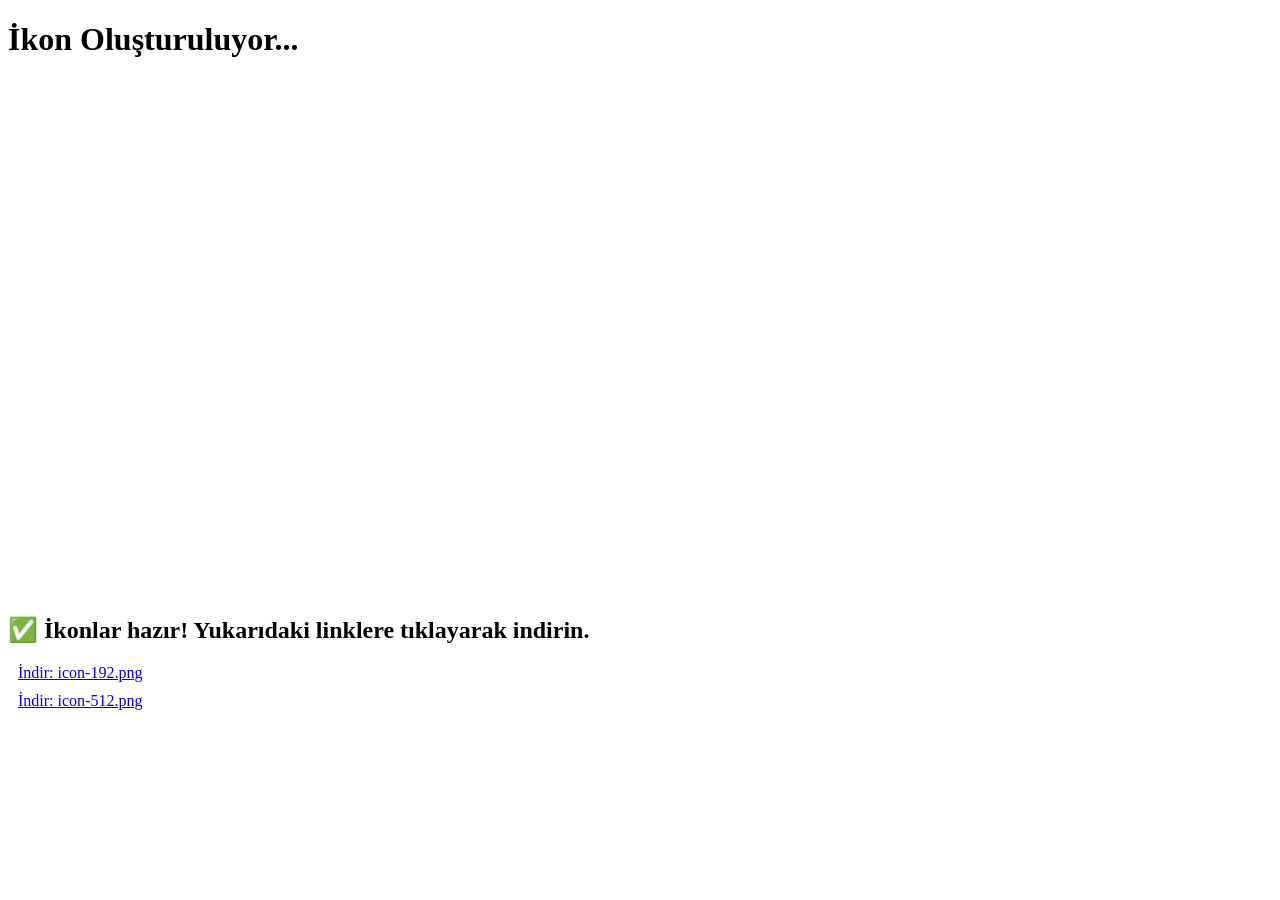
<file: create-icons.html>
<!DOCTYPE html>
<html lang="tr">
<head>
    <meta charset="UTF-8">
    <title>Beyaz Kuş - İkon Oluşturucu</title>
</head>
<body>
    <h1>İkon Oluşturuluyor...</h1>
    <canvas id="canvas192" width="192" height="192"></canvas>
    <canvas id="canvas512" width="512" height="512"></canvas>
    
    <script>
        // 192x192 ikon
        const canvas192 = document.getElementById('canvas192');
        const ctx192 = canvas192.getContext('2d');
        
        // Gradient arka plan
        const gradient192 = ctx192.createLinearGradient(0, 0, 192, 192);
        gradient192.addColorStop(0, '#667eea');
        gradient192.addColorStop(1, '#764ba2');
        ctx192.fillStyle = gradient192;
        ctx192.fillRect(0, 0, 192, 192);
        
        // Beyaz kuş emoji
        ctx192.font = 'bold 120px Arial';
        ctx192.textAlign = 'center';
        ctx192.textBaseline = 'middle';
        ctx192.fillText('🕊️', 96, 96);
        
        // 512x512 ikon
        const canvas512 = document.getElementById('canvas512');
        const ctx512 = canvas512.getContext('2d');
        
        const gradient512 = ctx512.createLinearGradient(0, 0, 512, 512);
        gradient512.addColorStop(0, '#667eea');
        gradient512.addColorStop(1, '#764ba2');
        ctx512.fillStyle = gradient512;
        ctx512.fillRect(0, 0, 512, 512);
        
        ctx512.font = 'bold 320px Arial';
        ctx512.textAlign = 'center';
        ctx512.textBaseline = 'middle';
        ctx512.fillText('🕊️', 256, 256);
        
        // İndirme linkleri oluştur
        setTimeout(() => {
            // 192x192
            canvas192.toBlob((blob) => {
                const url = URL.createObjectURL(blob);
                const a = document.createElement('a');
                a.href = url;
                a.download = 'icon-192.png';
                a.textContent = 'İndir: icon-192.png';
                a.style.display = 'block';
                a.style.margin = '10px';
                document.body.appendChild(a);
            });
            
            // 512x512
            canvas512.toBlob((blob) => {
                const url = URL.createObjectURL(blob);
                const a = document.createElement('a');
                a.href = url;
                a.download = 'icon-512.png';
                a.textContent = 'İndir: icon-512.png';
                a.style.display = 'block';
                a.style.margin = '10px';
                document.body.appendChild(a);
            });
            
            document.body.innerHTML += '<h2>✅ İkonlar hazır! Yukarıdaki linklere tıklayarak indirin.</h2>';
        }, 500);
    </script>
</body>
</html>
</file>
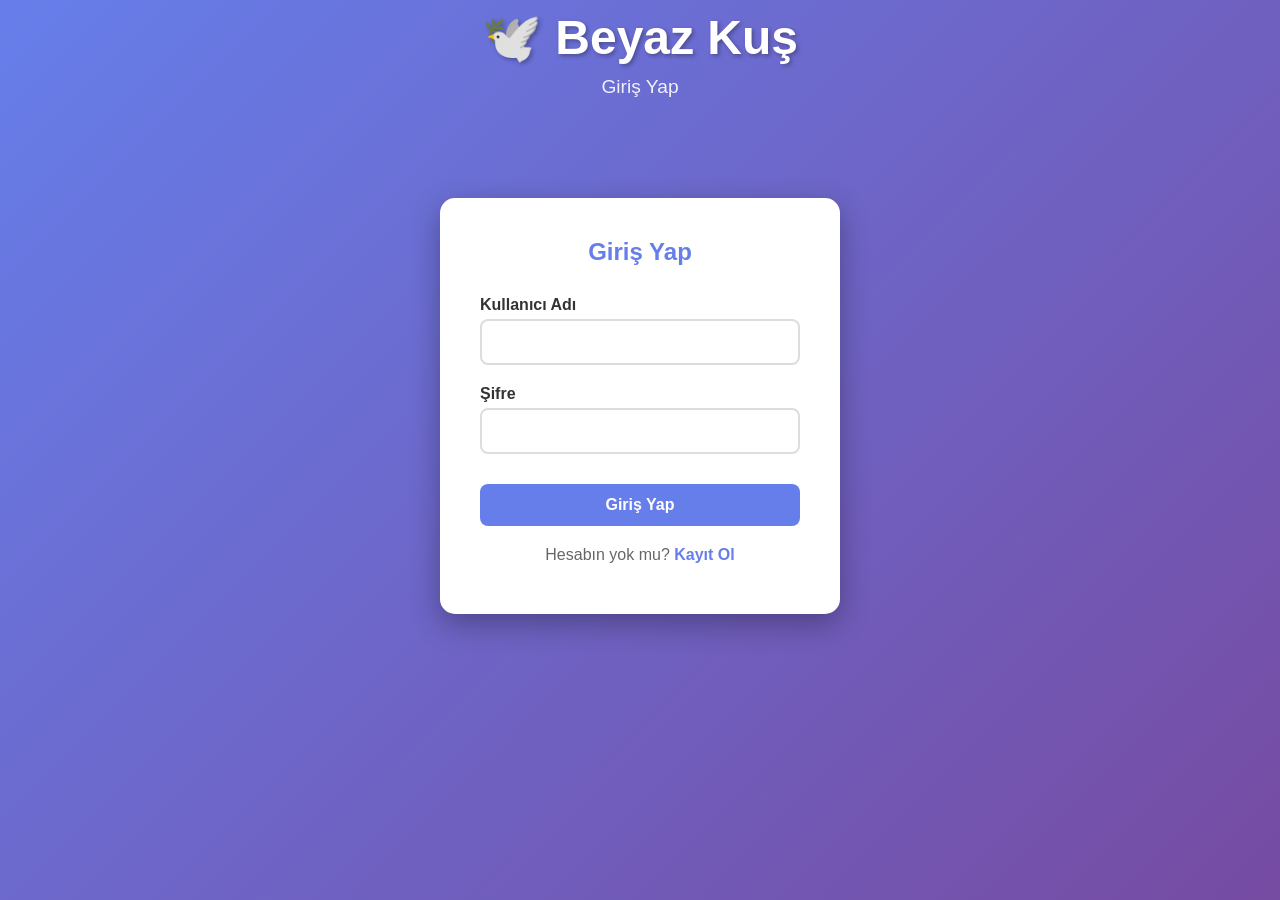
<file: login.html>
<!DOCTYPE html>
<html lang="tr">
<head>
    <meta charset="UTF-8">
    <meta name="viewport" content="width=device-width, initial-scale=1.0">
    <title>Beyaz Kuş - Giriş</title>
    <link rel="stylesheet" href="style.css">
    <style>
        .login-container {
            max-width: 400px;
            margin: 100px auto;
            background: white;
            padding: 40px;
            border-radius: 15px;
            box-shadow: 0 10px 30px rgba(0,0,0,0.3);
        }
        
        .login-container h2 {
            text-align: center;
            color: #667eea;
            margin-bottom: 30px;
        }
        
        .form-group {
            margin-bottom: 20px;
        }
        
        .form-group label {
            display: block;
            margin-bottom: 5px;
            color: #333;
            font-weight: bold;
        }
        
        .form-group input {
            width: 100%;
            padding: 12px;
            border: 2px solid #ddd;
            border-radius: 8px;
            font-size: 1em;
        }
        
        .btn-login {
            width: 100%;
            padding: 12px;
            background: #667eea;
            color: white;
            border: none;
            border-radius: 8px;
            font-size: 1em;
            font-weight: bold;
            cursor: pointer;
            margin-top: 10px;
        }
        
        .btn-login:hover {
            background: #5568d3;
        }
        
        .switch-mode {
            text-align: center;
            margin-top: 20px;
            color: #666;
        }
        
        .switch-mode a {
            color: #667eea;
            text-decoration: none;
            font-weight: bold;
        }
        
        .error {
            color: red;
            text-align: center;
            margin-top: 10px;
        }
    </style>
</head>
<body>
    <div class="container">
        <header>
            <h1>🕊️ Beyaz Kuş</h1>
            <p class="subtitle">Giriş Yap</p>
        </header>

        <div class="login-container">
            <h2 id="formTitle">Giriş Yap</h2>
            
            <form id="authForm">
                <div class="form-group">
                    <label for="username">Kullanıcı Adı</label>
                    <input type="text" id="username" required>
                </div>
                
                <div class="form-group">
                    <label for="password">Şifre</label>
                    <input type="password" id="password" required>
                </div>
                
                <button type="submit" class="btn-login" id="submitBtn">Giriş Yap</button>
            </form>
            
            <div class="switch-mode">
                <span id="switchText">Hesabın yok mu?</span>
                <a href="#" id="switchMode">Kayıt Ol</a>
            </div>
            
            <div class="error" id="errorMsg"></div>
        </div>
    </div>

    <script>
        let isLoginMode = true;
        
        const formTitle = document.getElementById('formTitle');
        const submitBtn = document.getElementById('submitBtn');
        const switchText = document.getElementById('switchText');
        const switchMode = document.getElementById('switchMode');
        const authForm = document.getElementById('authForm');
        const errorMsg = document.getElementById('errorMsg');
        
        // Mod değiştir (Giriş/Kayıt)
        switchMode.addEventListener('click', (e) => {
            e.preventDefault();
            isLoginMode = !isLoginMode;
            
            if (isLoginMode) {
                formTitle.textContent = 'Giriş Yap';
                submitBtn.textContent = 'Giriş Yap';
                switchText.textContent = 'Hesabın yok mu?';
                switchMode.textContent = 'Kayıt Ol';
            } else {
                formTitle.textContent = 'Kayıt Ol';
                submitBtn.textContent = 'Kayıt Ol';
                switchText.textContent = 'Hesabın var mı?';
                switchMode.textContent = 'Giriş Yap';
            }
            errorMsg.textContent = '';
        });
        
        // Form gönder
        authForm.addEventListener('submit', (e) => {
            e.preventDefault();
            
            const username = document.getElementById('username').value;
            const password = document.getElementById('password').value;
            
            if (isLoginMode) {
                // Giriş yap
                const users = JSON.parse(localStorage.getItem('beyazKusUsers') || '{}');
                
                if (users[username] && users[username] === password) {
                    // Başarılı giriş
                    localStorage.setItem('beyazKusCurrentUser', username);
                    window.location.href = 'index.html';
                } else {
                    errorMsg.textContent = 'Kullanıcı adı veya şifre hatalı!';
                }
            } else {
                // Kayıt ol
                const users = JSON.parse(localStorage.getItem('beyazKusUsers') || '{}');
                
                if (users[username]) {
                    errorMsg.textContent = 'Bu kullanıcı adı zaten alınmış!';
                } else {
                    // Yeni kullanıcı kaydet
                    users[username] = password;
                    localStorage.setItem('beyazKusUsers', JSON.stringify(users));
                    
                    // Otomatik giriş yap
                    localStorage.setItem('beyazKusCurrentUser', username);
                    window.location.href = 'index.html';
                }
            }
        });
    </script>
</body>
</html>
</file>
<file: style.css>
* {
    margin: 0;
    padding: 0;
    box-sizing: border-box;
}

body {
    font-family: 'Segoe UI', Tahoma, Geneva, Verdana, sans-serif;
    background: linear-gradient(135deg, #667eea 0%, #764ba2 100%);
    min-height: 100vh;
    padding: 10px;
}

/* Mobil optimizasyonu */
@media (max-width: 768px) {
    body {
        padding: 5px;
    }
    
    header h1 {
        font-size: 2em !important;
    }
    
    .subtitle {
        font-size: 0.9em !important;
    }
    
    .user-info {
        flex-wrap: wrap;
        gap: 5px;
    }
    
    .user-info button {
        padding: 6px 12px !important;
        font-size: 0.8em !important;
    }
    
    .chat-container {
        padding: 10px !important;
    }
    
    .messages {
        min-height: 300px !important;
        max-height: 400px !important;
    }
    
    .message {
        max-width: 95% !important;
        font-size: 0.9em;
    }
    
    #userInput {
        font-size: 16px !important; /* iOS zoom önleme */
    }
    
    .input-area button {
        padding: 10px 15px !important;
        font-size: 1.2em !important;
    }
    
    .features {
        grid-template-columns: 1fr !important;
        gap: 10px !important;
    }
    
    .feature {
        padding: 15px !important;
    }
}

.container {
    max-width: 1000px;
    margin: 0 auto;
}

header {
    text-align: center;
    color: white;
    margin-bottom: 30px;
}

header h1 {
    font-size: 3em;
    margin-bottom: 10px;
    text-shadow: 2px 2px 4px rgba(0,0,0,0.3);
}

.subtitle {
    font-size: 1.2em;
    opacity: 0.9;
}

.chat-container {
    background: white;
    border-radius: 15px;
    padding: 20px;
    box-shadow: 0 10px 30px rgba(0,0,0,0.3);
    margin-bottom: 30px;
}

.messages {
    min-height: 400px;
    max-height: 500px;
    overflow-y: auto;
    margin-bottom: 20px;
    padding: 10px;
}

.message {
    margin-bottom: 15px;
    padding: 12px 16px;
    border-radius: 10px;
    max-width: 80%;
    animation: fadeIn 0.3s;
}

@keyframes fadeIn {
    from { opacity: 0; transform: translateY(10px); }
    to { opacity: 1; transform: translateY(0); }
}

.user-message {
    background: #667eea;
    color: white;
    margin-left: auto;
    text-align: right;
}

.ai-message {
    background: #f0f0f0;
    color: #333;
}

.ai-message pre {
    background: #2d2d2d;
    color: #f8f8f2;
    padding: 15px;
    border-radius: 5px;
    overflow-x: auto;
    margin: 10px 0;
}

.ai-message img {
    max-width: 100%;
    border-radius: 10px;
    margin: 10px 0;
    box-shadow: 0 4px 8px rgba(0,0,0,0.2);
}

.input-area {
    display: flex;
    gap: 10px;
}

#userInput {
    flex: 1;
    padding: 12px;
    border: 2px solid #ddd;
    border-radius: 8px;
    font-size: 1em;
    resize: vertical;
    font-family: inherit;
}

#userInput:disabled {
    background: #f5f5f5;
    cursor: not-allowed;
}

#micBtn {
    padding: 12px 20px;
    background: #10b981;
    color: white;
    border: none;
    border-radius: 8px;
    cursor: pointer;
    font-size: 1.5em;
    transition: all 0.3s;
}

#micBtn:hover {
    background: #059669;
    transform: scale(1.05);
}

#micBtn:disabled {
    background: #ccc;
    cursor: not-allowed;
}

#micBtn.listening {
    background: #ef4444;
    animation: pulse 1s infinite;
}

@keyframes pulse {
    0%, 100% { transform: scale(1); }
    50% { transform: scale(1.1); }
}

#sendBtn {
    padding: 12px 30px;
    background: #667eea;
    color: white;
    border: none;
    border-radius: 8px;
    cursor: pointer;
    font-size: 1em;
    font-weight: bold;
    transition: background 0.3s;
}

#sendBtn:hover {
    background: #5568d3;
}

#sendBtn:disabled {
    background: #ccc;
    cursor: not-allowed;
}

.features {
    display: grid;
    grid-template-columns: repeat(auto-fit, minmax(250px, 1fr));
    gap: 20px;
}

.feature {
    background: white;
    padding: 25px;
    border-radius: 10px;
    text-align: center;
    box-shadow: 0 5px 15px rgba(0,0,0,0.2);
}

.feature h3 {
    color: #667eea;
    margin-bottom: 10px;
    font-size: 1.3em;
}

.feature p {
    color: #666;
}

.typing {
    display: inline-block;
    padding: 10px;
}

.typing span {
    display: inline-block;
    width: 8px;
    height: 8px;
    border-radius: 50%;
    background: #667eea;
    margin: 0 2px;
    animation: typing 1.4s infinite;
}

.typing span:nth-child(2) { animation-delay: 0.2s; }
.typing span:nth-child(3) { animation-delay: 0.4s; }

@keyframes typing {
    0%, 60%, 100% { transform: translateY(0); }
    30% { transform: translateY(-10px); }
}


/* Kullanıcı bilgisi */
.user-info {
    text-align: center;
    margin-top: 15px;
    color: white;
}

.user-info span {
    margin-right: 15px;
    font-weight: bold;
}

.user-info button {
    padding: 8px 15px;
    background: rgba(255,255,255,0.2);
    color: white;
    border: 1px solid white;
    border-radius: 5px;
    cursor: pointer;
    margin: 0 5px;
    font-size: 0.9em;
}

.user-info button:hover {
    background: rgba(255,255,255,0.3);
}

/* Sohbet Geçmişi Paneli */
.history-panel {
    position: fixed;
    right: -400px;
    top: 0;
    width: 400px;
    height: 100vh;
    background: white;
    box-shadow: -5px 0 15px rgba(0,0,0,0.3);
    transition: right 0.3s;
    z-index: 1000;
}

.history-panel.active {
    right: 0;
}

.history-header {
    background: #667eea;
    color: white;
    padding: 20px;
    display: flex;
    justify-content: space-between;
    align-items: center;
}

.history-header h3 {
    margin: 0;
}

.history-header button {
    background: none;
    border: none;
    color: white;
    font-size: 24px;
    cursor: pointer;
}

.history-list {
    padding: 20px;
    overflow-y: auto;
    height: calc(100vh - 80px);
}

.history-item {
    background: #f5f5f5;
    padding: 15px;
    margin-bottom: 10px;
    border-radius: 8px;
    cursor: pointer;
    transition: background 0.3s;
}

.history-item:hover {
    background: #e0e0e0;
}

.history-item-date {
    font-size: 0.8em;
    color: #666;
    margin-bottom: 5px;
}

.history-item-preview {
    color: #333;
    font-weight: bold;
}

.history-item-delete {
    float: right;
    background: #ef4444;
    color: white;
    border: none;
    padding: 5px 10px;
    border-radius: 5px;
    cursor: pointer;
    font-size: 0.8em;
}


/* Kod düzenleme modu göstergesi */
.edit-mode-indicator {
    background: #10b981;
    color: white;
    padding: 12px;
    text-align: center;
    font-weight: bold;
    border-radius: 8px;
    margin-bottom: 15px;
    display: none;
    animation: pulse 2s infinite;
}

@keyframes pulse {
    0%, 100% { opacity: 1; }
    50% { opacity: 0.7; }
}


#stopSpeakBtn {
    padding: 12px 20px;
    background: #ef4444;
    color: white;
    border: none;
    border-radius: 8px;
    cursor: pointer;
    font-size: 1.5em;
    transition: all 0.3s;
    animation: pulse 1s infinite;
}

#stopSpeakBtn:hover {
    background: #dc2626;
    transform: scale(1.05);
}

#imageBtn {
    padding: 12px 20px;
    background: #10b981;
    color: white;
    border: none;
    border-radius: 8px;
    cursor: pointer;
    font-size: 1.5em;
    transition: all 0.3s;
}

#imageBtn:hover {
    background: #059669;
    transform: scale(1.05);
}

#imagePreview {
    background: #f0f0f0;
    padding: 15px;
    border-radius: 8px;
    display: flex;
    align-items: center;
    gap: 10px;
}

#imagePreview img {
    box-shadow: 0 2px 8px rgba(0,0,0,0.2);
}


/* PWA Yükleme Bildirimi */
.install-prompt {
    position: fixed;
    top: 0;
    left: 0;
    right: 0;
    background: linear-gradient(135deg, #667eea, #764ba2);
    color: white;
    padding: 15px;
    text-align: center;
    box-shadow: 0 4px 12px rgba(0,0,0,0.3);
    z-index: 9999;
    display: none;
    animation: slideDown 0.3s ease-out;
}

@keyframes slideDown {
    from {
        transform: translateY(-100%);
    }
    to {
        transform: translateY(0);
    }
}

.install-prompt.show {
    display: block;
}

.install-prompt-content {
    max-width: 600px;
    margin: 0 auto;
    display: flex;
    align-items: center;
    justify-content: space-between;
    gap: 15px;
    flex-wrap: wrap;
}

.install-prompt-text {
    flex: 1;
    min-width: 200px;
}

.install-prompt-text h3 {
    margin: 0 0 5px 0;
    font-size: 1.1em;
}

.install-prompt-text p {
    margin: 0;
    font-size: 0.9em;
    opacity: 0.9;
}

.install-prompt-buttons {
    display: flex;
    gap: 10px;
}

.install-prompt button {
    padding: 10px 20px;
    border: none;
    border-radius: 8px;
    cursor: pointer;
    font-size: 1em;
    font-weight: bold;
    transition: all 0.3s;
}

.install-btn {
    background: white;
    color: #667eea;
}

.install-btn:hover {
    transform: scale(1.05);
    box-shadow: 0 4px 12px rgba(255,255,255,0.3);
}

.dismiss-btn {
    background: rgba(255,255,255,0.2);
    color: white;
}

.dismiss-btn:hover {
    background: rgba(255,255,255,0.3);
}

@media (max-width: 768px) {
    .install-prompt {
        padding: 12px;
    }
    
    .install-prompt-content {
        flex-direction: column;
        text-align: center;
    }
    
    .install-prompt-text h3 {
        font-size: 1em;
    }
    
    .install-prompt-text p {
        font-size: 0.85em;
    }
    
    .install-prompt-buttons {
        width: 100%;
        justify-content: center;
    }
    
    .install-prompt button {
        padding: 8px 16px;
        font-size: 0.9em;
    }
}
</file>
